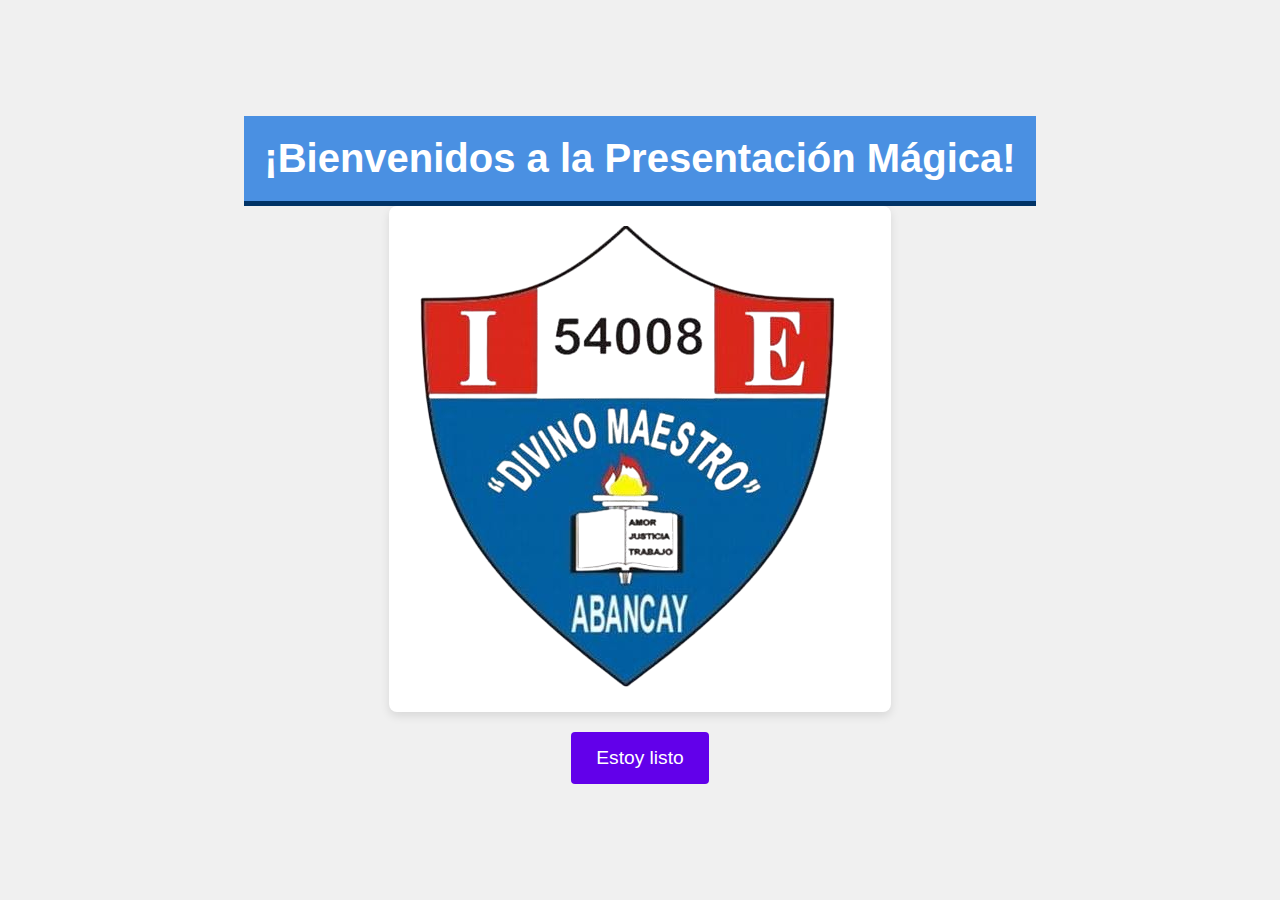
<file: index.html>
<!DOCTYPE html>
<html lang="es">
<head>
    <meta charset="UTF-8">
    <meta name="viewport" content="width=device-width, initial-scale=1.0">
    <title>El Título de tu Documento</title>
    <link rel="stylesheet" href="estilo.css">
</head>
<body>
    <audio id="musicaFondo" autoplay loop>
        <source src="corret.mp3" type="audio/mpeg">
    </audio>

    <!-- Encabezado con un título llamativo -->
    <header>
        <h1 class="titulo">¡Bienvenidos a la Presentación Mágica!</h1>
    </header>

    <!-- Contenedor principal -->
    <section id="presentacion">
        <div class="personaje">
            <img src="Inicio/images/logo.divino.png" alt="Guía animado" id="guia">
        </div>
    </section>
    <div class="booton">
        <button onclick="window.location.href='Inicio/cursos.html';">Estoy listo</button>
    </div>

    <script src="script.js"></script>
</body>
</html>
</file>
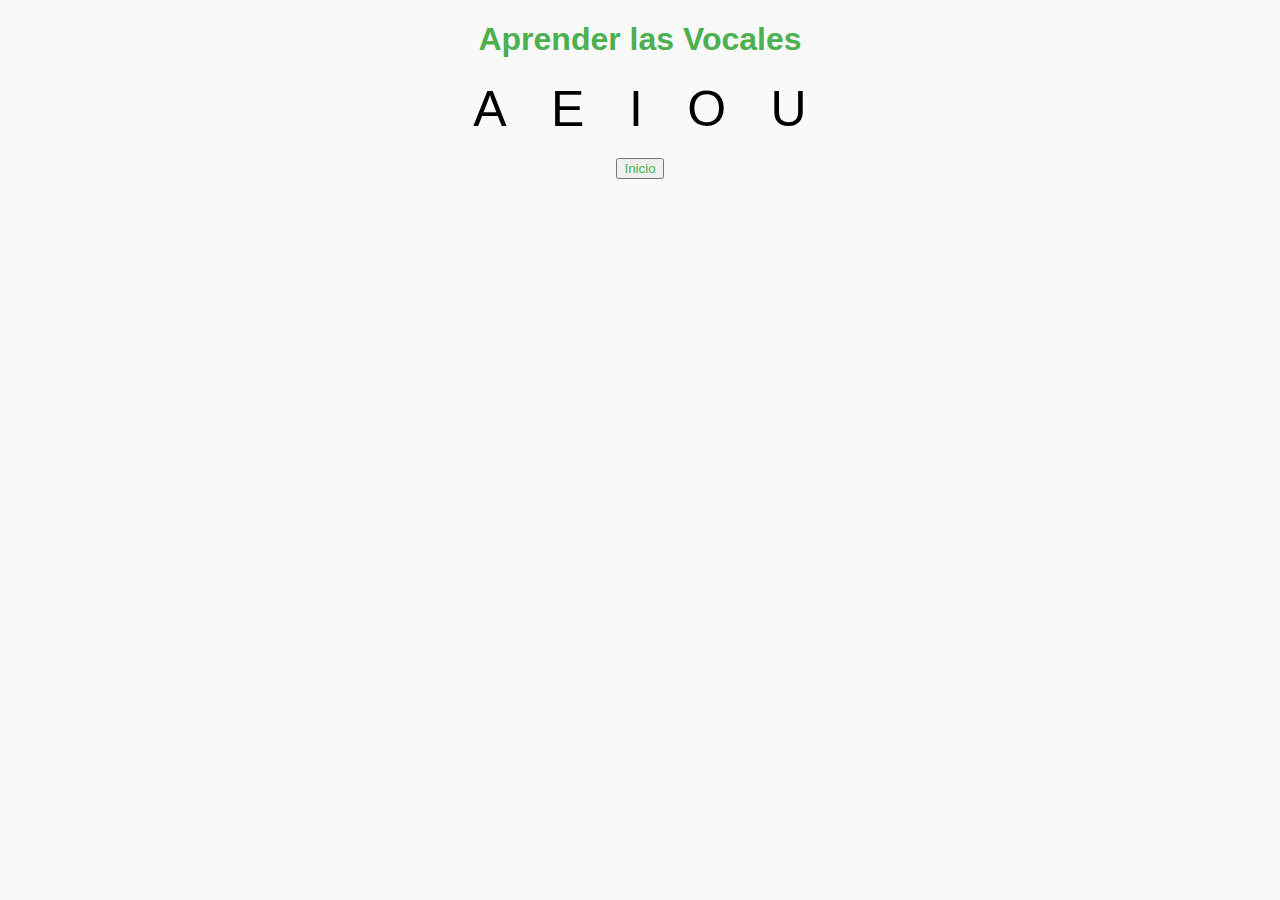
<file: Comunicacion/aprender.html>
<!DOCTYPE html>
<html lang="es">
<head>
    <meta charset="UTF-8">
    <meta name="viewport" content="width=device-width, initial-scale=1.0">
    <title>Aprender las Vocales</title>
    <link rel="stylesheet" href="CSS/aprender.css"> <!-- Enlazando CSS externo -->
</head>
<body>

    <h1>Aprender las Vocales</h1>
    <div>
        <span class="vocal" onclick="reproducirAudio('a')">A</span>
        <span class="vocal" onclick="reproducirAudio('e')">E</span>
        <span class="vocal" onclick="reproducirAudio('i')">I</span>
        <span class="vocal" onclick="reproducirAudio('o')">O</span>
        <span class="vocal" onclick="reproducirAudio('u')">U</span>
    </div>

    <div id="mensaje"></div>

    <audio id="audio-a" src="SONIDO/A.mp3"></audio>
    <audio id="audio-e" src="SONIDO/E.mp3"></audio>
    <audio id="audio-i" src="SONIDO/I.mp3"></audio>
    <audio id="audio-o" src="SONIDO/O.mp3"></audio>
    <audio id="audio-u" src="SONIDO/U.mp3"></audio>

    <script src="JS/aprender.js"></script> <!-- Enlazando JavaScript externo -->
    <button class="button" onclick="window.location.href='../Inicio/cursos.html'">Inicio</button>
</body>
</html>
</file>
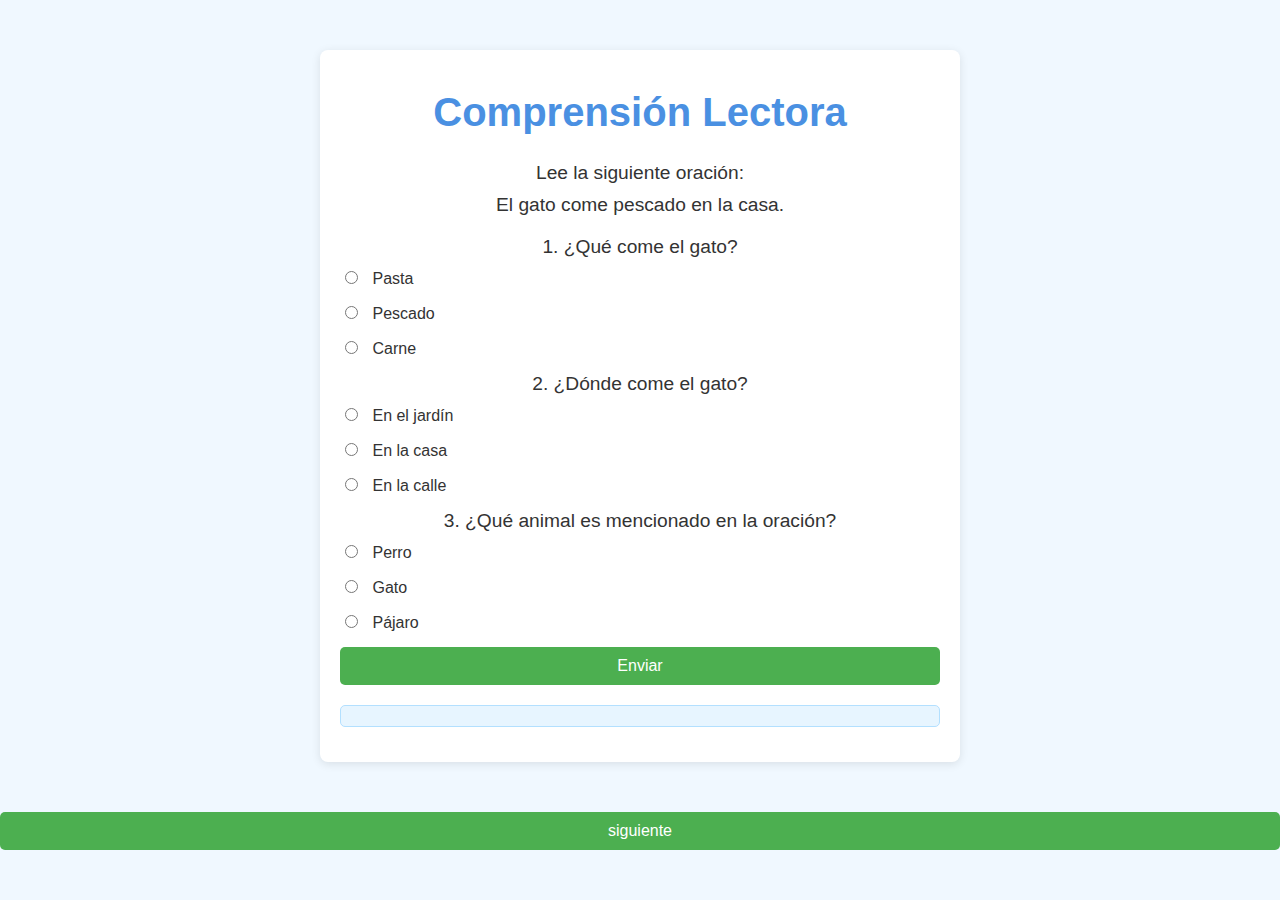
<file: Comunicacion/lectora.html>
<!DOCTYPE html>
<html lang="es">
<head>
    <meta charset="UTF-8">
    <meta name="viewport" content="width=device-width, initial-scale=1.0">
    <title>Examen de Comprensión Lectora</title>
    <link rel="stylesheet" href="CSS/lectora.css">
    <link rel="stylesheet" href="CSS/vocales1.css">
</head>
<body>
    <div class="container">
        <h1>Comprensión Lectora</h1>
        <p>Lee la siguiente oración:</p>
        <p id="oracion">El gato come pescado en la casa.</p>

        <form id="quiz">
            <div class="pregunta">
                <p>1. ¿Qué come el gato?</p>
                <div>
                    <input type="radio" name="respuesta1" value="Pasta">
                    <label>Pasta</label>
                </div>
                <div>
                    <input type="radio" name="respuesta1" value="Pescado">
                    <label>Pescado</label>
                </div>
                <div>
                    <input type="radio" name="respuesta1" value="Carne">
                    <label>Carne</label>
                </div>
            </div>

            <div class="pregunta">
                <p>2. ¿Dónde come el gato?</p>
                <div>
                    <input type="radio" name="respuesta2" value="En el jardín">
                    <label>En el jardín</label>
                </div>
                <div>
                    <input type="radio" name="respuesta2" value="En la casa">
                    <label>En la casa</label>
                </div>
                <div>
                    <input type="radio" name="respuesta2" value="En la calle">
                    <label>En la calle</label>
                </div>
            </div>

            <div class="pregunta">
                <p>3. ¿Qué animal es mencionado en la oración?</p>
                <div>
                    <input type="radio" name="respuesta3" value="Perro">
                    <label>Perro</label>
                </div>
                <div>
                    <input type="radio" name="respuesta3" value="Gato">
                    <label>Gato</label>
                </div>
                <div>
                    <input type="radio" name="respuesta3" value="Pájaro">
                    <label>Pájaro</label>
                </div>
            </div>

            <button type="button" id="submit">Enviar</button>
        </form>

        <audio id="correcto" src="corret.mp3"></audio>
        <audio id="incorrecto" src="incorret.mp3"></audio>

        <div id="resultado" class="resultado"></div>
    </div>

    <script src="JS/lectora.js"></script>
    <button class="button" onclick="window.location.href='lectora1.html'">siguiente</button>
</body>
</html>
</file>
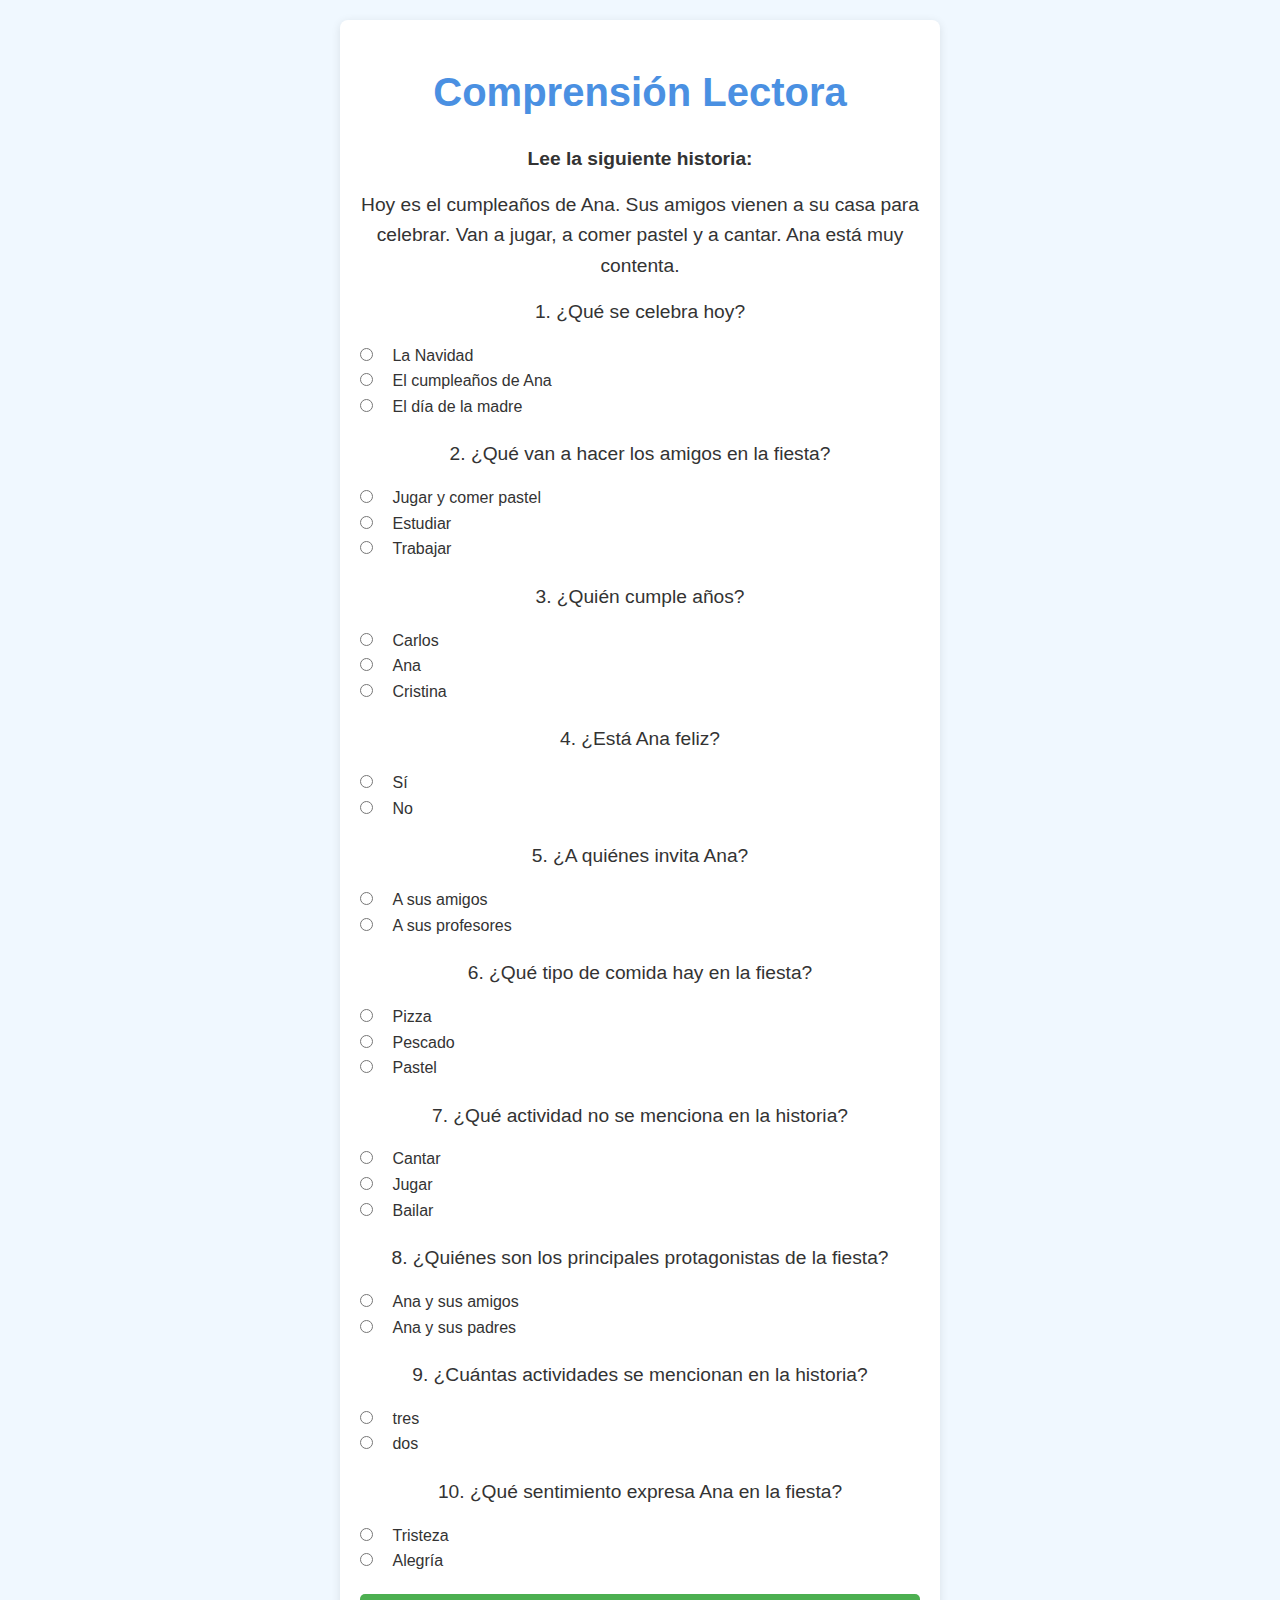
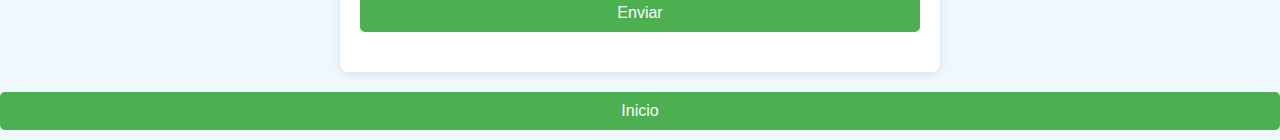
<file: Comunicacion/lectora1.html>
<!DOCTYPE html>
<html lang="es">
<head>
    <meta charset="UTF-8">
    <meta name="viewport" content="width=device-width, initial-scale=1.0">
    <title>Comprensión Lectora: El Día de la Fiesta</title>
    <link rel="stylesheet" href="CSS/lectora1.css">
    <link rel="stylesheet" href="CSS/vocales1.css">
</head>
<body>
    <div class="container">
        <h1>Comprensión Lectora</h1>
        <p><strong>Lee la siguiente historia:</strong></p>
        <p id="historia">Hoy es el cumpleaños de Ana. Sus amigos vienen a su casa para celebrar. Van a jugar, a comer pastel y a cantar. Ana está muy contenta.</p>

        <form id="quiz">
            <div class="pregunta">
                <p>1. ¿Qué se celebra hoy?</p>
                <div>
                    <input type="radio" name="respuesta1" value="La Navidad">
                    <label>La Navidad</label>
                </div>
                <div>
                    <input type="radio" name="respuesta1" value="El cumpleaños de Ana">
                    <label>El cumpleaños de Ana</label>
                </div>
                <div>
                    <input type="radio" name="respuesta1" value="El día de la madre">
                    <label>El día de la madre</label>
                </div>
            </div>

            <div class="pregunta">
                <p>2. ¿Qué van a hacer los amigos en la fiesta?</p>
                <div>
                    <input type="radio" name="respuesta2" value="Jugar y comer pastel">
                    <label>Jugar y comer pastel</label>
                </div>
                <div>
                    <input type="radio" name="respuesta2" value="Estudiar">
                    <label>Estudiar</label>
                </div>
                <div>
                    <input type="radio" name="respuesta2" value="Trabajar">
                    <label>Trabajar</label>
                </div>
            </div>

            <div class="pregunta">
                <p>3. ¿Quién cumple años?</p>
                <div>
                    <input type="radio" name="respuesta3" value="Carlos">
                    <label>Carlos</label>
                </div>
                <div>
                    <input type="radio" name="respuesta3" value="Ana">
                    <label>Ana</label>
                </div>
                <div>
                    <input type="radio" name="respuesta3" value="Cristina">
                    <label>Cristina</label>
                </div>
            </div>

            <!-- A continuación, se agregan más preguntas -->
            <div class="pregunta">
                <p>4. ¿Está Ana feliz?</p>
                <div>
                    <input type="radio" name="respuesta4" value="Sí">
                    <label>Sí</label>
                </div>
                <div>
                    <input type="radio" name="respuesta4" value="No">
                    <label>No</label>
                </div>
            </div>

            <div class="pregunta">
                <p>5. ¿A quiénes invita Ana?</p>
                <div>
                    <input type="radio" name="respuesta5" value="A sus amigos">
                    <label>A sus amigos</label>
                </div>
                <div>
                    <input type="radio" name="respuesta5" value="A sus profesores">
                    <label>A sus profesores</label>
                </div>
            </div>

            <div class="pregunta">
                <p>6. ¿Qué tipo de comida hay en la fiesta?</p>
                <div>
                    <input type="radio" name="respuesta6" value="Pizza">
                    <label>Pizza</label>
                </div>
                <div>
                    <input type="radio" name="respuesta6" value="Pescado">
                    <label>Pescado</label>
                </div>
                <div>
                    <input type="radio" name="respuesta6" value="Pastel">
                    <label>Pastel</label>
                </div>
            </div>

            <div class="pregunta">
                <p>7. ¿Qué actividad no se menciona en la historia?</p>
                <div>
                    <input type="radio" name="respuesta7" value="Cantar">
                    <label>Cantar</label>
                </div>
                <div>
                    <input type="radio" name="respuesta7" value="Jugar">
                    <label>Jugar</label>
                </div>
                <div>
                    <input type="radio" name="respuesta7" value="Bailar">
                    <label>Bailar</label>
                </div>
            </div>

            <div class="pregunta">
                <p>8. ¿Quiénes son los principales protagonistas de la fiesta?</p>
                <div>
                    <input type="radio" name="respuesta8" value="Ana y sus amigos">
                    <label>Ana y sus amigos</label>
                </div>
                <div>
                    <input type="radio" name="respuesta8" value="Ana y sus padres">
                    <label>Ana y sus padres</label>
                </div>
            </div>

            <div class="pregunta">
                <p>9. ¿Cuántas actividades se mencionan en la historia?</p>
                <div>
                    <input type="radio" name="respuesta9" value="Tres">
                    <label> tres</label>
                </div>
                <div>
                    <input type="radio" name="respuesta9" value="Dos">
                    <label> dos</label>
                </div>
            </div>

            <div class="pregunta">
                <p>10. ¿Qué sentimiento expresa Ana en la fiesta?</p>
                <div>
                    <input type="radio" name="respuesta10" value="Tristeza">
                    <label>Tristeza</label>
                </div>
                <div>
                    <input type="radio" name="respuesta10" value="Alegría">
                    <label>Alegría</label>
                </div>
            </div>

            <button type="button" id="submit">Enviar</button>
        </form>

        <audio id="correcto" src="corret.mp3"></audio>
        <audio id="incorrecto" src="incorret.mp3"></audio>

        <div id="resultado" class="resultado"></div>
    </div>
    <button class="button" onclick="window.location.href='../Inicio/cursos.html'">Inicio</button>

    <script src="JS/lectora1.js"></script>
    
</body>
</html>
</file>
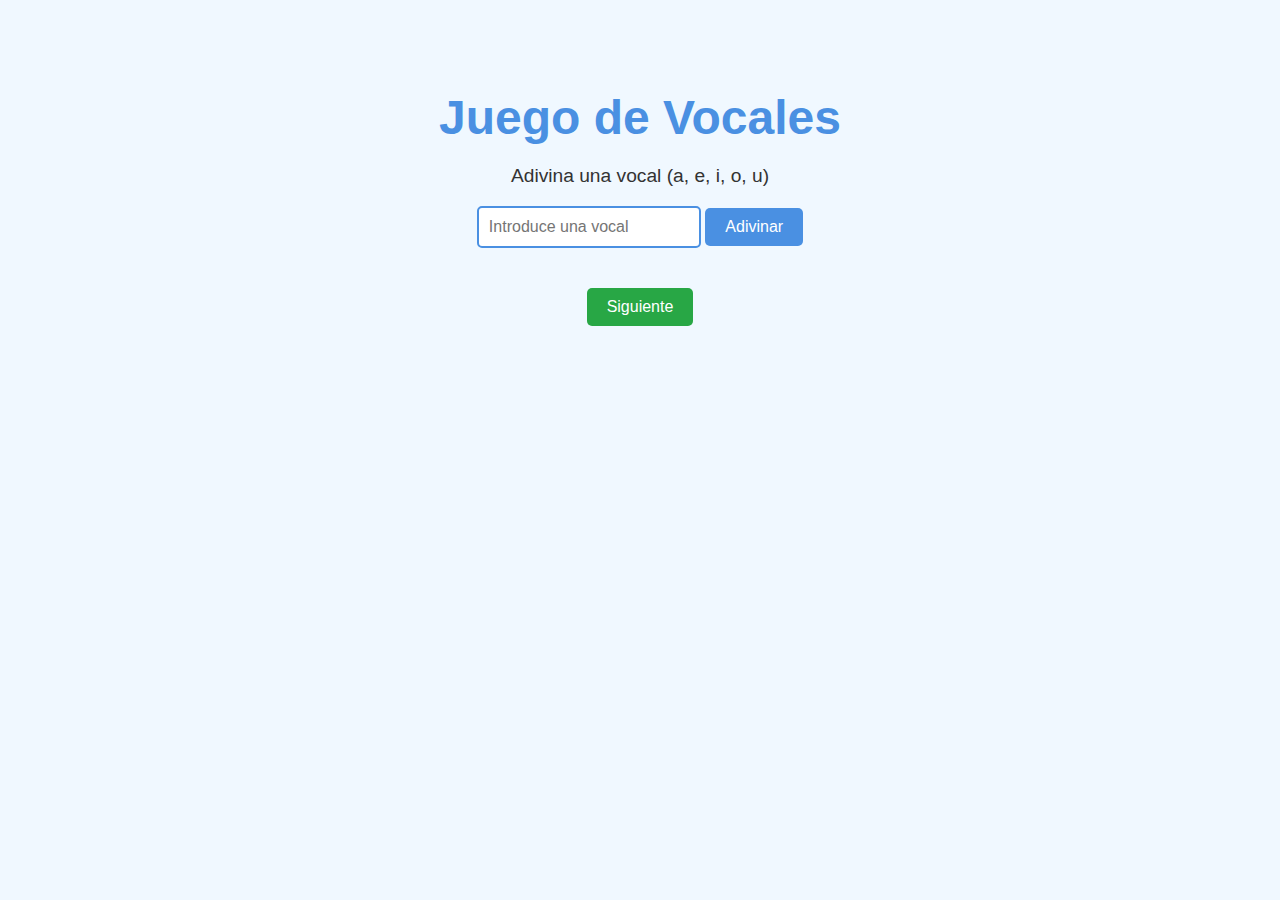
<file: Comunicacion/vocales.html>
<!DOCTYPE html>
<html lang="es">
<head>
    <meta charset="UTF-8">
    <meta name="viewport" content="width=device-width, initial-scale=1.0">
    <link rel="stylesheet" href="CSS/vocales.css"> <!-- Enlace al archivo CSS -->
    <title>Juego de Vocales</title>
</head>
<body>
    <h1>Juego de Vocales</h1>
    <p>Adivina una vocal (a, e, i, o, u)</p>
    <input type="text" id="inputVocal" maxlength="1" placeholder="Introduce una vocal" />
    <button onclick="adivinarVocal()">Adivinar</button>
    <p id="resultado"></p>
    <button class="button_aprender" onclick="window.location.href='vocales1.html'">Siguiente</button>

    <script src="JS/comu.js"></script> <!-- Enlace al archivo JavaScript -->
</body>
</html>
</file>
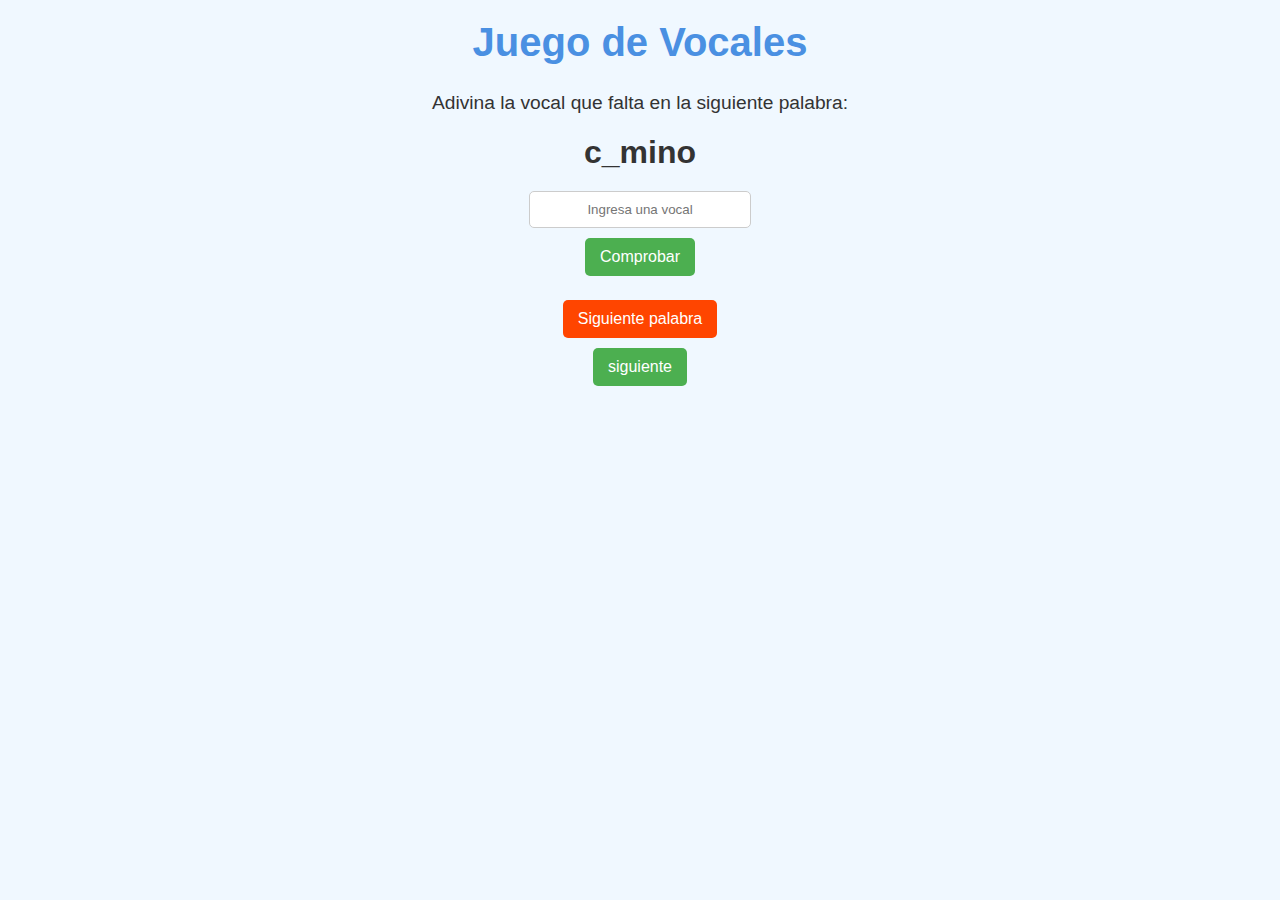
<file: Comunicacion/vocales1.html>
<!DOCTYPE html>
<html lang="es">
<head>
    <meta charset="UTF-8">
    <meta name="viewport" content="width=device-width, initial-scale=1.0">
    <title>Juego de Vocales</title>
</head>
<link rel="stylesheet" href="CSS/vocales1.css">
<body>

    <h1>Juego de Vocales</h1>
    <p>Adivina la vocal que falta en la siguiente palabra:</p>
    <h2 id="wordDisplay"></h2>
    
    <input type="text" id="vowelInput" placeholder="Ingresa una vocal">
    <button onclick="checkVowel()">Comprobar</button>
    
    <p id="result"></p>
    <button class="orange" onclick="nextWord()">Siguiente palabra</button>

    <script src="JS/vocales1.js"></script>
    <button onclick="window.location.href='aprender.html'">siguiente</button>
</body>
</html>
</file>
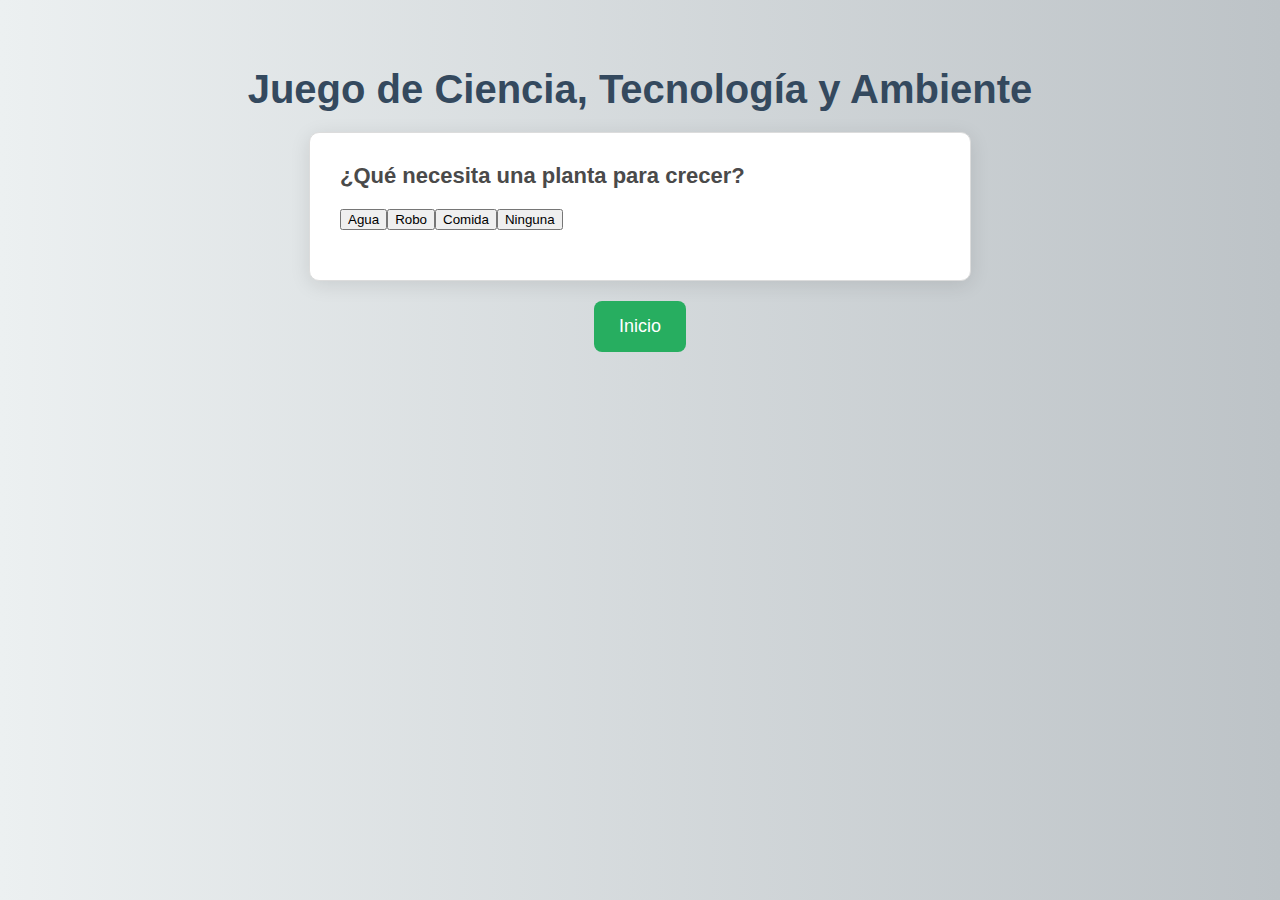
<file: CTA/cta.html>
<!DOCTYPE html>
<html lang="es">
<head>
    <meta charset="UTF-8">
    <meta name="viewport" content="width=device-width, initial-scale=1.0">
    <link rel="stylesheet" href="CSS/cta.css">
    <title>Juego de Ciencia, Tecnología y Ambiente</title>
    <style>
       
    </style>
</head>
<body>

<h1>Juego de Ciencia, Tecnología y Ambiente</h1>

<div id="quizContainer">
    <div class="question" id="question"></div>
    <div class="options" id="options"></div>
    
</div>

<div id="result"></div>
<button id="nextButton" onclick="window.location.href='../Inicio/cursos.html'">Inicio</button>
<SCript src="JS/cta.js"></SCript>

</body>
</html>
</file>
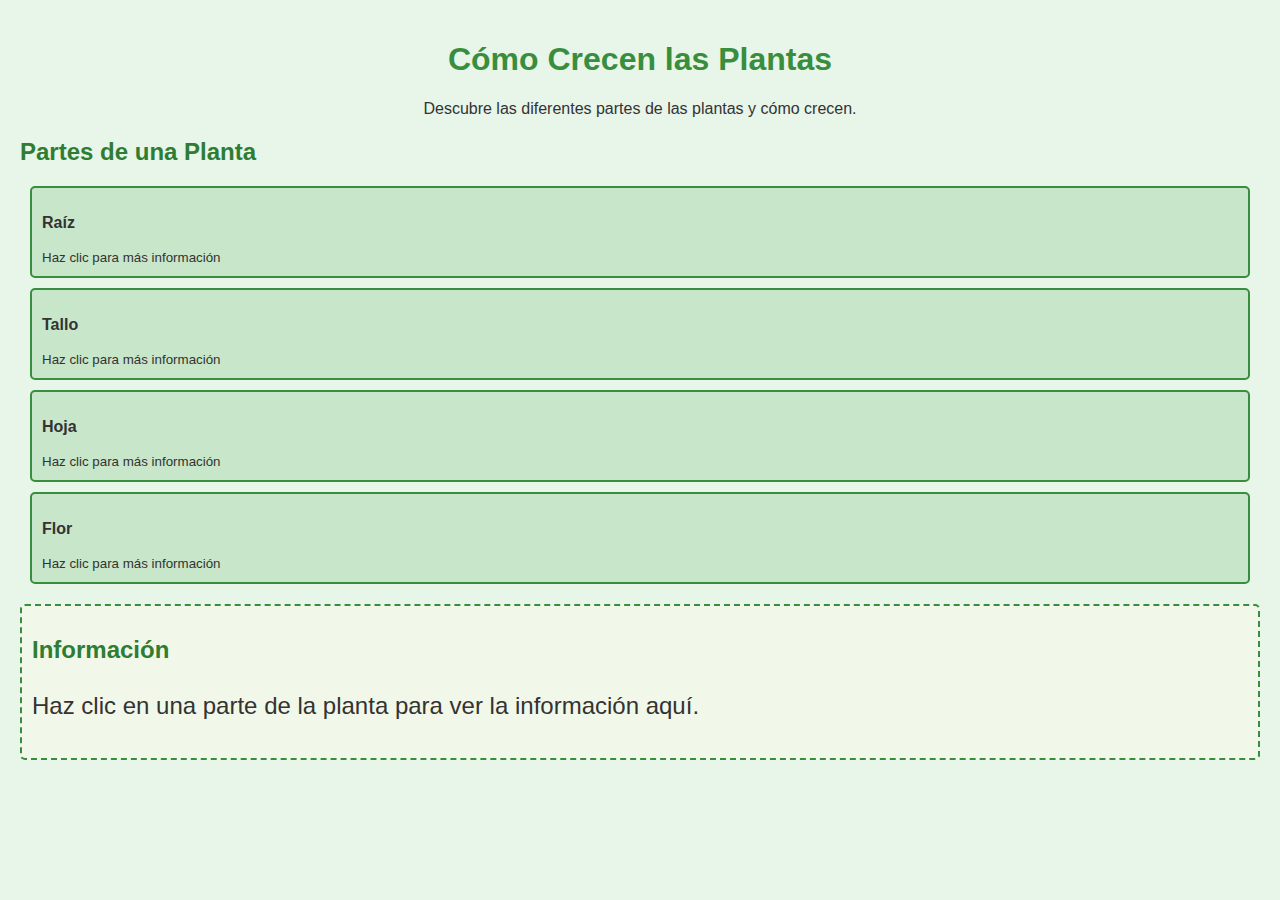
<file: CTA/plantas.html>
<!DOCTYPE html>
<html lang="es">
<head>
    <meta charset="UTF-8">
    <meta name="viewport" content="width=device-width, initial-scale=1.0">
    <link rel="stylesheet" href="CSS/plantas.css">
    <title>Cómo Crecen las Plantas</title>
</head>
<body>
    <header>
        <h1>Cómo Crecen las Plantas</h1>
        <p>Descubre las diferentes partes de las plantas y cómo crecen.</p>
    </header>
    <main>
        <section>
            <h2>Partes de una Planta</h2>
            <div class="plant-part" id="root" onclick="mostrarInfo('root')">
                <p><strong>Raíz</strong></p>
                <small>Haz clic para más información</small>
            </div>
            <div class="plant-part" id="stem" onclick="mostrarInfo('stem')">
                <p><strong>Tallo</strong></p>
                <small>Haz clic para más información</small>
            </div>
            <div class="plant-part" id="leaf" onclick="mostrarInfo('leaf')">
                <p><strong>Hoja</strong></p>
                <small>Haz clic para más información</small>
            </div>
            <div class="plant-part" id="flower" onclick="mostrarInfo('flower')">
                <p><strong>Flor</strong></p>
                <small>Haz clic para más información</small>
            </div>
        </section>
        <section id="info">
            <h2>Información</h2>
            <p id="info-text">Haz clic en una parte de la planta para ver la información aquí.</p>
        </section>
    </main>
    <script src="JS/plantas.js"></script>
</body>
</html>
</file>
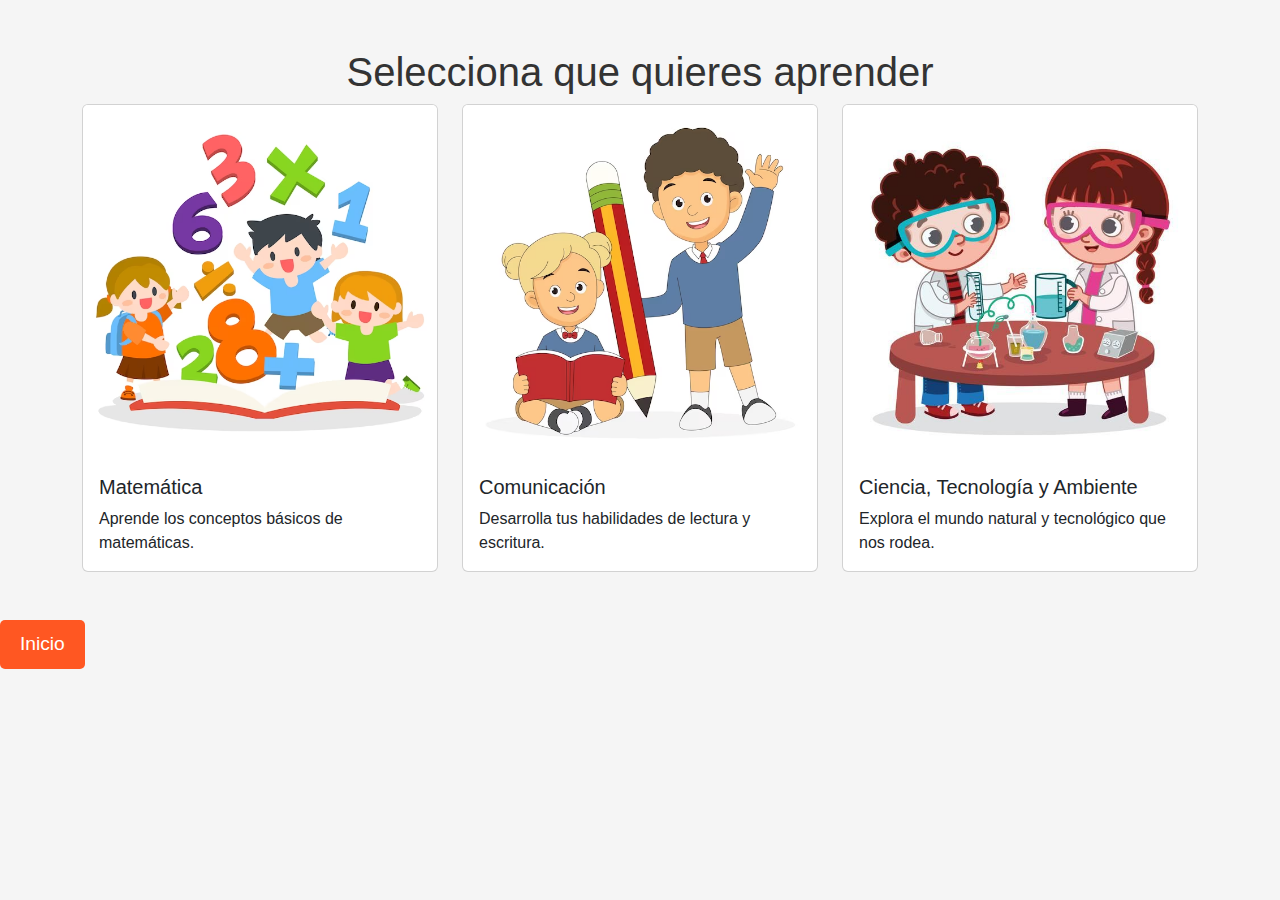
<file: Inicio/cursos.html>
<!DOCTYPE html>
<html lang="es">
<head>
    <meta charset="UTF-8">
    <meta name="viewport" content="width=device-width, initial-scale=1.0">
    <title>Cursos Educativos</title>
    <link href="https://cdn.jsdelivr.net/npm/bootstrap@5.3.0-alpha1/dist/css/bootstrap.min.css" rel="stylesheet">
    <link rel="stylesheet" href="estilo.css">
    
    
    <style>
        
        .card {
            cursor: pointer;
            transition: transform 0.3s ease;
        }
        .card:hover {
            transform: scale(1.05);
        }
        .contenedor-lecciones {
            margin-top: 30px;
            display: none; /* Oculto por defecto */
        }
    </style>
</head>
<body>

<div class="container my-5">
    <h1 class="text-center">Selecciona que quieres aprender</h1>
    
    <!-- Cursos -->
    <div class="row">
        <!-- Tarjeta 1: Curso de Matemática -->
        <div class="col-md-4">
            <div class="card" onclick="mostrarLecciones('matematica')">
                <img src="images/mate1.png" class="card-img-top" alt="Matemática">
                <div class="card-body">
                    <h5 class="card-title">Matemática</h5>
                    <p class="card-text">Aprende los conceptos básicos de matemáticas.</p>
                </div>
            </div>
        </div>

        <!-- Tarjeta 2: Curso de Comunicación -->
        <div class="col-md-4">
            <div class="card" onclick="mostrarLecciones('comunicacion')">
                <img src="images/comu.png" class="card-img-top" alt="Comunicación">
                <div class="card-body">
                    <h5 class="card-title">Comunicación</h5>
                    <p class="card-text">Desarrolla tus habilidades de lectura y escritura.</p>
                </div>
            </div>
        </div>

        <!-- Tarjeta 3: Curso de Ciencia, Tecnología y Ambiente -->
        <div class="col-md-4">
            <div class="card" onclick="mostrarLecciones('ciencia')">
                <img src="images/cta.png" class="card-img-top" alt="Ciencia, Tecnología y Ambiente">
                <div class="card-body">
                    <h5 class="card-title">Ciencia, Tecnología y Ambiente</h5>
                    <p class="card-text">Explora el mundo natural y tecnológico que nos rodea.</p>
                </div>
            </div>
        </div>
    </div>

    <!-- Sección de Lecciones -->
     
        <div id="matematica" class="contenedor-lecciones">
            <h2>Lecciones de Matemática</h2>
            <div class="row">
                <div class="col-md-4">
                    <div class="card">
                        <div class="card-body">
                            <h5 class="card-title">Lección 1: Números del 1 al 10</h5>
                            <button onclick="window.location.href='../Mate/aprender.html'">
                            <p class="card-text">Aprende a contar del 1 al 10.</p>
                        </button>
                        </div>
                    </div>
                </div>
                <div class="col-md-4">
                    <div class="card">
                        <div class="card-body">
                            <h5 class="card-title">Lección 2: Sumas Básicas</h5>
                            <body class="body_aprender">
                                <button class="button_aprender" onclick="window.location.href='../Mate/mate.html';">
                                    <p class="card-text">Introducción a la suma con ejemplos sencillos.</p>
                                </button>
        
                            </body>
                           
                        </div>
                    </div>
                </div>
            </div>
        </div>
</button>
    
    <div id="comunicacion" class="contenedor-lecciones">
        <h2>Lecciones de Comunicación</h2>
        <div class="row">
            <div class="col-md-4">
                <div class="card">
                    <div class="card-body">
                        <h5 class="card-title">Lección 1: Vocales</h5>  
                        <button class="button_aprender" onclick="window.location.href='../Comunicacion/vocales.html';">
                        <p class="card-text">Conoce las vocales y cómo se pronuncian.</p>
                    </button>
                    </div>
                </div>
            </div>
            <div class="col-md-4">
                <div class="card">
                    <div class="card-body">
                        <h5 class="card-title">Lección 2: Formando Palabras</h5>
                        <p class="card-text">Aprende a formar palabras con las letras.</p>
                    </div>
                </div>
            </div>
        </div>
        <div class="col-md-4">
            <div class="card">
                <div class="card-body">
                    <button class="button" onclick="window.location.href='../Comunicacion/lectora.html'">
                    <p class="card-text">Examen Comprensión lectora.</p>
                </button>
                </div>
            </div>
        </div>
    </div>
  

    <div id="ciencia" class="contenedor-lecciones">
        <h2>Lecciones de Ciencia, Tecnología y Ambiente</h2>
        <div class="row">
            <div class="col-md-4">
                <div class="card">
                    <div class="card-body">
                        <h5 class="card-title">Lección 1: Las Plantas</h5>
                        <p class="card-text">Descubre cómo crecen las plantas y sus partes.</p>
                    </div>
                </div>
            </div>
            <div class="col-md-4">
                <div class="card">
                    <div class="card-body">
                        <h5 class="card-title">Lección 2: Los Animales</h5>
                        <button class="button_aprender" onclick="window.location.href='../CTA/cta.html';">
                        <p class="card-text">Conoce diferentes tipos de animales y sus hábitats.</p>
                    </button>
                    </div>
                </div>
            </div>
        </div>
    </div>

</div>
<button class="button_Inicio" onclick="window.location.href='../index.html';">Inicio</button>

<script src="mov.js"></script>
</body>
</html>
</file>
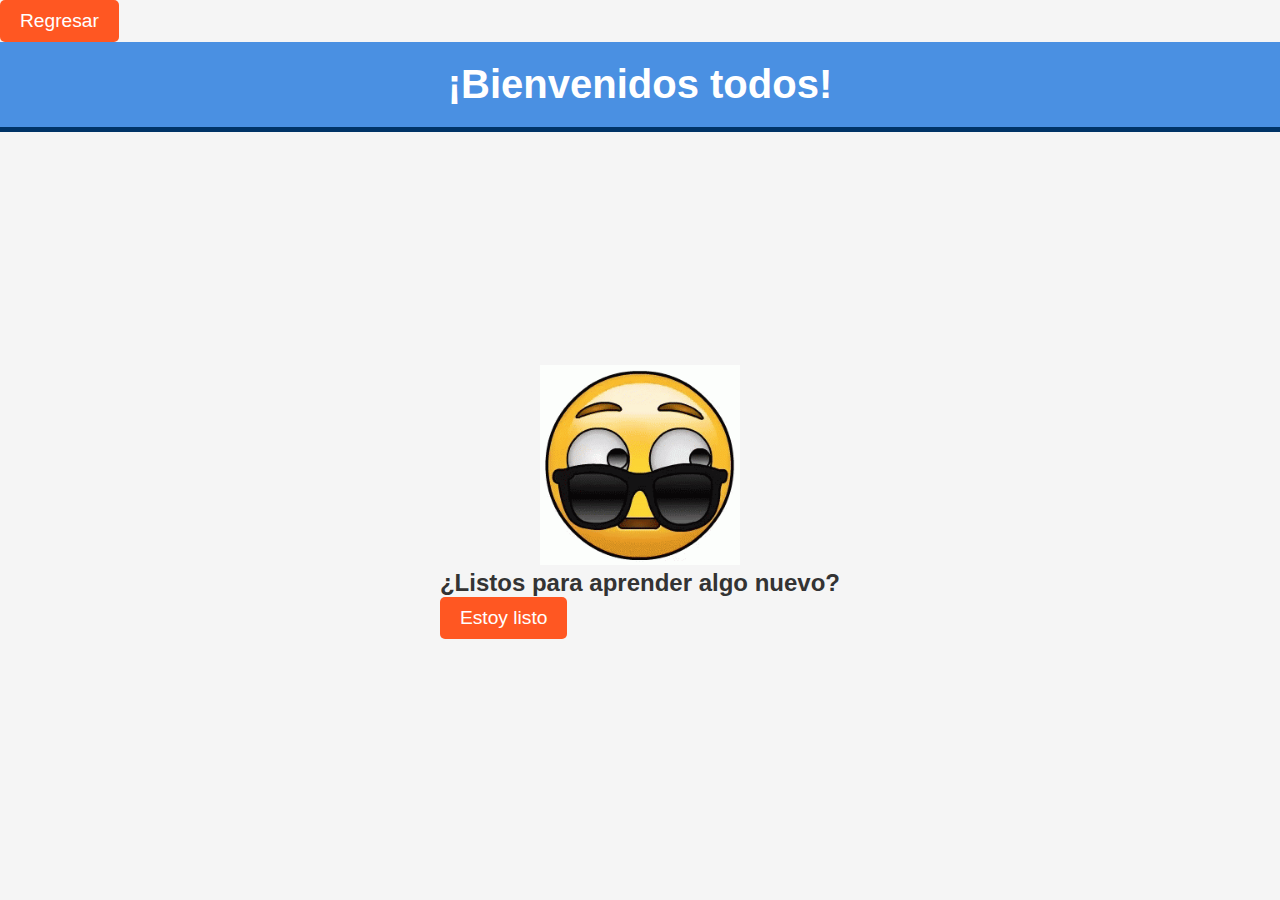
<file: Inicio/index2.html>
<!DOCTYPE html>
<html lang="es">
<head>
    <meta charset="UTF-8">
    <meta name="viewport" content="width=device-width, initial-scale=1.0">
    <title>Presentación Interactiva</title>
    <link rel="stylesheet" href="estilo.css">
</head>
<body>
    <div class="regresar">
        <button  onclick="window.location.href='../index.html';">Regresar</button>
    </div>

    <!-- Encabezado con un título llamativo -->
    <header>
        <h1 class="titulo">¡Bienvenidos todos!</h1>
    </header>

    <!-- Contenedor principal -->
    <section id="presentacion">
        <!-- Personaje principal -->
        <div class="personaje">
            <img src="images/emoji de observando.gif" alt="Guía animado" id="guia">
        </div>

        <!-- Primera sección de contenido -->
        <div class="contenido1">
            <h2>¿Listos para aprender algo nuevo?</h2>
            <button class="button_index2"  onclick="window.location.href='cursos.html';">Estoy listo</button>
        </div>
    <script src="mov.js"></script>
</body>
</html>
</file>
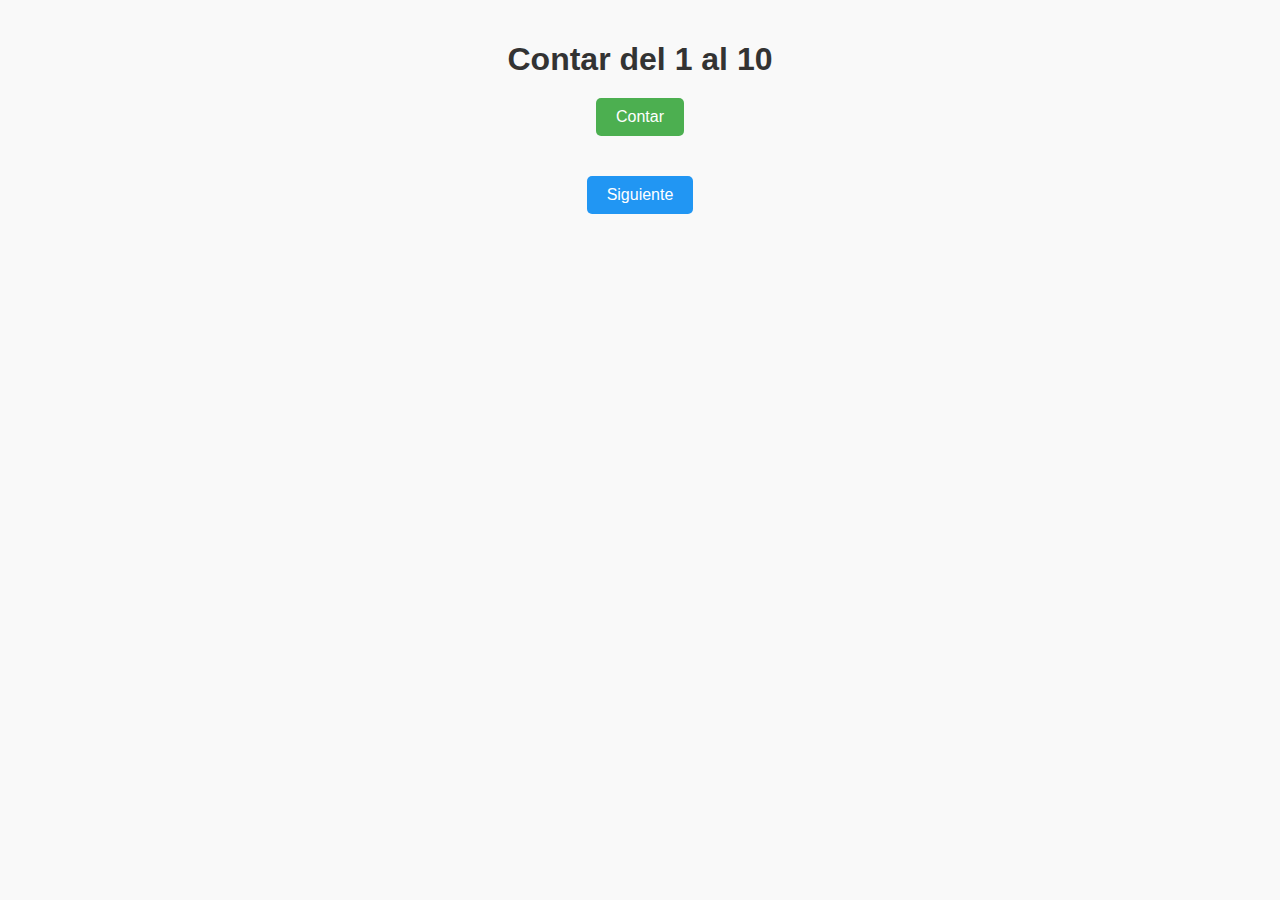
<file: Mate/aprender.html>
<!DOCTYPE html>
<html lang="es">
<head>
    <meta charset="UTF-8">
    <meta name="viewport" content="width=device-width, initial-scale=1.0">
    <link rel="stylesheet" href="CSS/aprender.css">
    <title>Contar del 1 al 10</title>
</head>
<body>
    <h1>Contar del 1 al 10</h1>
    <button class="button_contar" onclick="contar()">Contar</button>
    <ul id="numeros"></ul>

    <script src="JS/aprender.js"></script>
    
</body>
<body class="body_aprender">
    <button class="button_aprender" onclick="window.location.href='contar_atras.html';">Siguiente</button>
</body>
</html>
</file>
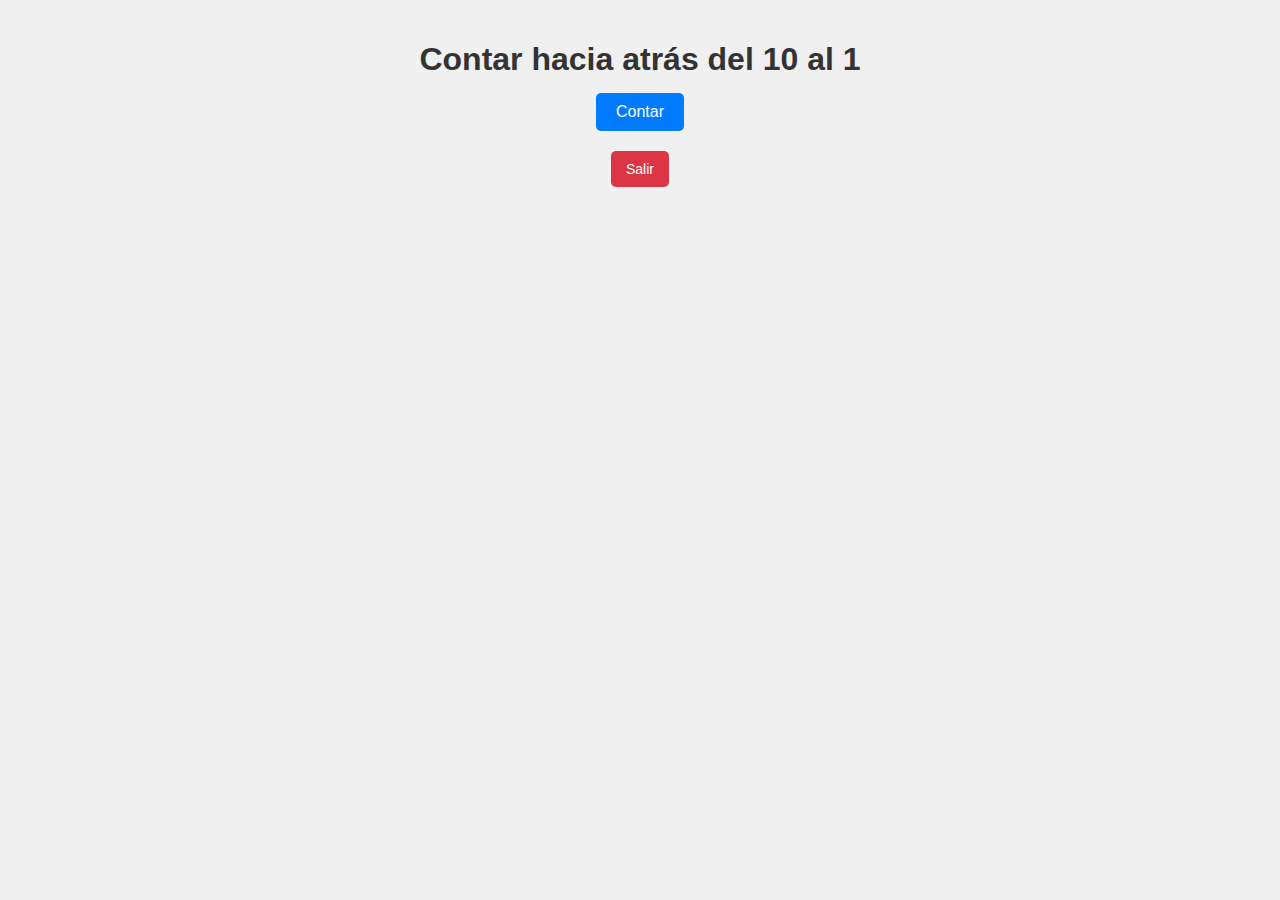
<file: Mate/contar_atras.html>
<!DOCTYPE html>
<html lang="es">
<head>
    <meta charset="UTF-8">
    <meta name="viewport" content="width=device-width, initial-scale=1.0">
    <link rel="stylesheet" href="CSS/contar_atras.css">
    <title>Contar hacia atrás</title>

</head>
<body>
    <h1>Contar hacia atrás del 10 al 1</h1>
    <button onclick="contarHaciaAtras()">Contar</button>
    <ul id="numeros"></ul>

    <body class="body_aprender">
        <button class="button_aprender" onclick="window.location.href='../Inicio/cursos.html';">Salir</button>
    </body>

    <script src="JS/contar_atras.js"></script>


    
    
</body>
</html>
</file>
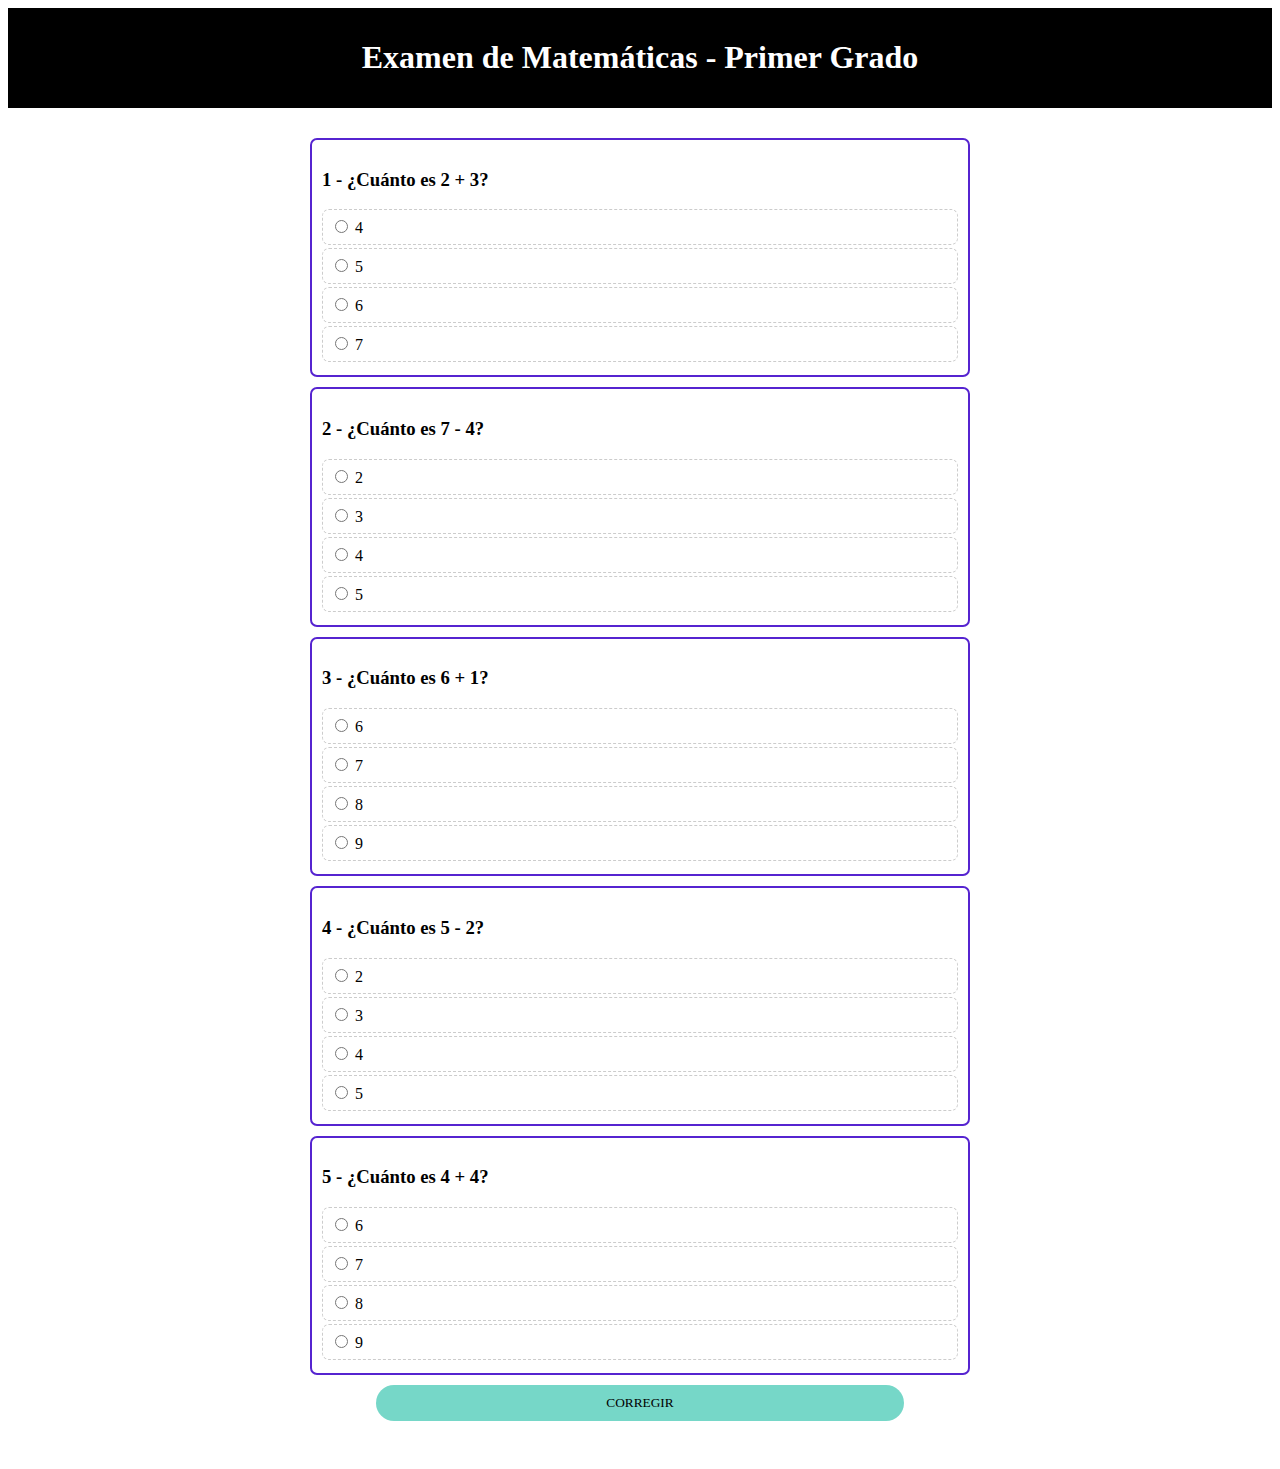
<file: Mate/examen.html>
<!DOCTYPE html>
<html lang="es">
<head>
    <meta charset="UTF-8">
    <meta name="viewport" content="width=device-width, initial-scale=1.0">
    <link rel="stylesheet" href="CSS/examen.css">
    <title>Examen de Matemáticas - Primer Grado</title>
</head>
<body>
    <header>
        <h1>Examen de Matemáticas - Primer Grado</h1>
    </header>
    <div class="container">
        <!-- Pregunta 1 -->
        <section id="p1">
            <h3>1 - ¿Cuánto es 2 + 3?</h3>
            <label>
                <input type="radio" value="1" name="p1" onclick="respuesta(1, this)"> 4
            </label>
            <label>
                <input type="radio" value="2" name="p1" onclick="respuesta(1, this)"> 5
            </label>
            <label>
                <input type="radio" value="3" name="p1" onclick="respuesta(1, this)"> 6
            </label>
            <label>
                <input type="radio" value="4" name="p1" onclick="respuesta(1, this)"> 7
            </label>
        </section>
        
        <!-- Pregunta 2 -->
        <section id="p2">
            <h3>2 - ¿Cuánto es 7 - 4?</h3>
            <label>
                <input type="radio" value="1" name="p2" onclick="respuesta(2, this)"> 2
            </label>
            <label>
                <input type="radio" value="2" name="p2" onclick="respuesta(2, this)"> 3
            </label>
            <label>
                <input type="radio" value="3" name="p2" onclick="respuesta(2, this)"> 4
            </label>
            <label>
                <input type="radio" value="4" name="p2" onclick="respuesta(2, this)"> 5
            </label>
        </section>

        <!-- Pregunta 3 -->
        <section id="p3">
            <h3>3 - ¿Cuánto es 6 + 1?</h3>
            <label>
                <input type="radio" value="1" name="p3" onclick="respuesta(3, this)"> 6
            </label>
            <label>
                <input type="radio" value="2" name="p3" onclick="respuesta(3, this)"> 7
            </label>
            <label>
                <input type="radio" value="3" name="p3" onclick="respuesta(3, this)"> 8
            </label>
            <label>
                <input type="radio" value="4" name="p3" onclick="respuesta(3, this)"> 9
            </label>
        </section>

        <!-- Pregunta 4 -->
        <section id="p4">
            <h3>4 - ¿Cuánto es 5 - 2?</h3>
            <label>
                <input type="radio" value="1" name="p4" onclick="respuesta(4, this)"> 2
            </label>
            <label>
                <input type="radio" value="2" name="p4" onclick="respuesta(4, this)"> 3
            </label>
            <label>
                <input type="radio" value="3" name="p4" onclick="respuesta(4, this)"> 4
            </label>
            <label>
                <input type="radio" value="4" name="p4" onclick="respuesta(4, this)"> 5
            </label>
        </section>

        <!-- Pregunta 5 -->
        <section id="p5">
            <h3>5 - ¿Cuánto es 4 + 4?</h3>
            <label>
                <input type="radio" value="1" name="p5" onclick="respuesta(5, this)"> 6
            </label>
            <label>
                <input type="radio" value="2" name="p5" onclick="respuesta(5, this)"> 7
            </label>
            <label>
                <input type="radio" value="3" name="p5" onclick="respuesta(5, this)"> 8
            </label>
            <label>
                <input type="radio" value="4" name="p5" onclick="respuesta(5, this)"> 9
            </label>
        </section>

        <button onclick="corregir()">CORREGIR</button>
        <h2><span id="resultado"></span></h2>
        
    </div>
    <script src="JS/examen.js"></script>
</body>
</html>
</file>
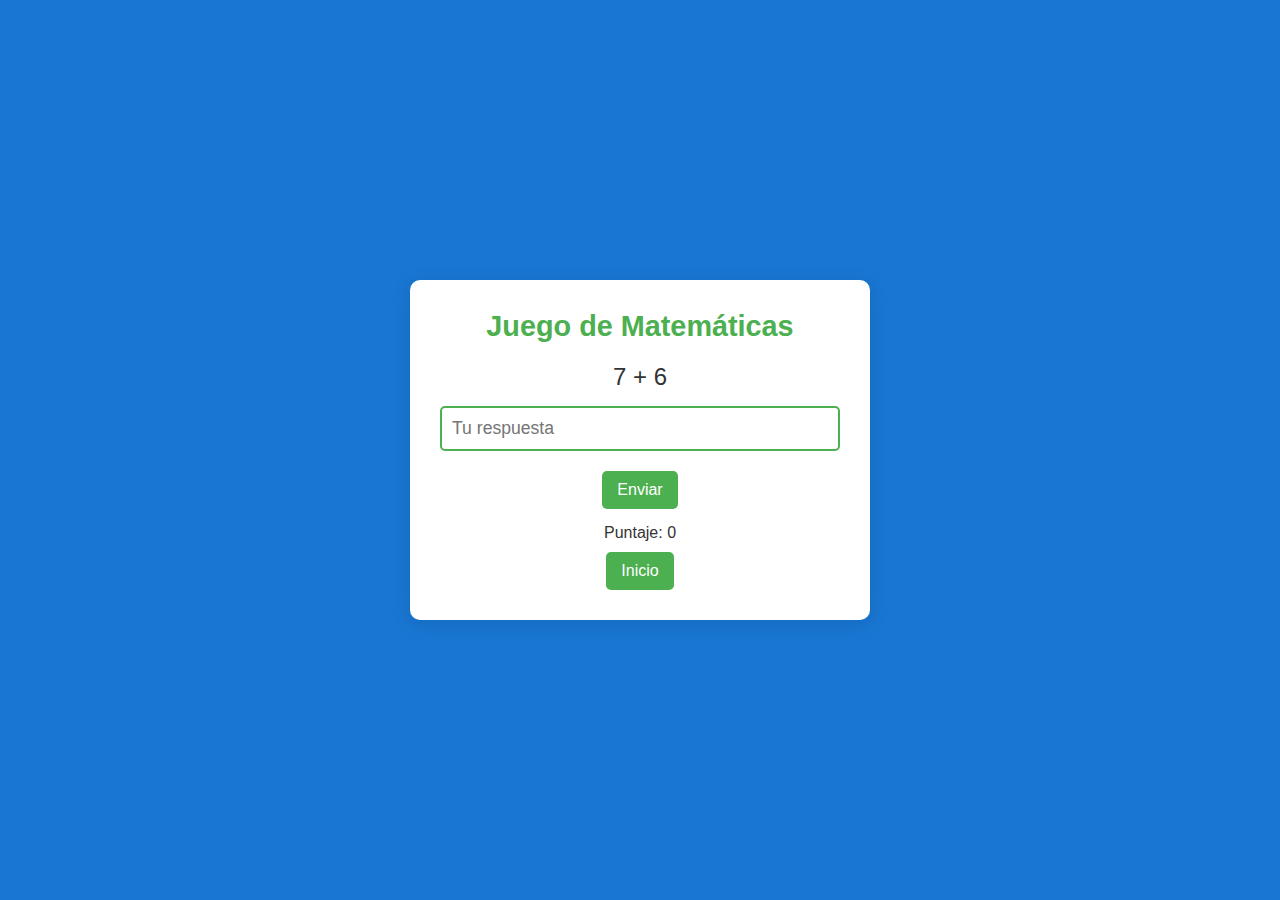
<file: Mate/mate.html>
<!DOCTYPE html>
<html lang="es">
<head>
    <meta charset="UTF-8">
    <meta name="viewport" content="width=device-width, initial-scale=1.0">
    <title>Juego de Matemáticas</title>
    <link rel="stylesheet" href="CSS/mate.css">
</head>

<body>
    <div class="container">
        <h1>Juego de Matemáticas</h1>
        <div class="question" id="question"></div>
        <input type="number" id="answer" placeholder="Tu respuesta" />
        <button onclick="checkAnswer()">Enviar</button>
        <div id="result"></div>
        <div id="score">Puntaje: 0</div>
        <button id="next" onclick="nextQuestion()" style="display:none;">Siguiente</button>
        <button onclick="window.location.href='../Inicio/cursos.html'">Inicio</button>
    </div>
    <script src="JS/mate.js"></script>

    
</body>
</html>
</file>
<file: estilo.css>
/* estilo.css */

/* Reiniciar algunos márgenes y estilos por defecto */
* {
    margin: 0;
    padding: 0;
    box-sizing: border-box;
}

body {
    font-family: 'Arial', sans-serif;
    background-color: #f0f0f0; /* Color de fondo */
    color: #333; /* Color del texto */
    display: flex;
    flex-direction: column;
    align-items: center;
    justify-content: center;
    height: 100vh; /* Ocupa toda la altura de la ventana */
    text-align: center; /* Centrar texto */
}

/* Encabezado */
header {
    background-color: #4A90E2; /* Color de fondo azul */
    color: white; /* Color del texto */
    padding: 20px;
    text-align: center; /* Centrar el texto */
    border-bottom: 5px solid #003366; /* Bordes */
}

/* Título */
.titulo {
    font-size: 2.5em; /* Tamaño del texto */
}

/* Sección de la presentación */
#presentacion {
    background-color: white;
    padding: 20px;
    border-radius: 8px;
    box-shadow: 0 4px 10px rgba(0, 0, 0, 0.1);
}

/* Imágenes del personaje */
.personaje img {
    max-width: 100%; /* Para que la imagen no sobrepase el contenedor */
    height: auto; /* Mantiene la proporción de la imagen */
    border-radius: 10px; /* Bordes redondeados para la imagen */
}

/* Botón */
.booton {
    margin-top: 20px; /* Añadir margen superior */
}

button {
    background-color: #6200ea; /* Color del botón */
    color: white; /* Color del texto */
    border: none; /* Sin borde */
    padding: 15px 25px; /* Espaciado interno */
    text-align: center; /* Centrar texto */
    text-decoration: none; /* Sin subrayado */
    display: inline-block; /* Botón en línea */
    font-size: 1.2em; /* Tamaño de la fuente */
    border-radius: 4px; /* Bordes redondeados */
    cursor: pointer; /* Cambiar el cursor al pasar el ratón */
    transition: background-color 0.3s; /* Transición suave para el color de fondo */
}

button:hover {
    background-color: #3700b3; /* Color del botón al pasar el ratón */
}
</file>
<file: Comunicacion/CSS/aprender.css>
body {
    font-family: Arial, sans-serif;
    background-color: #f9f9f9;
    text-align: center;
}

h1 {
    color: #4CAF50;
}

.vocal {
    font-size: 50px;
    margin: 20px;
    cursor: pointer;
    transition: transform 0.2s;
}

.vocal:hover {
    transform: scale(1.2);
    color: #FF5722;
}

#mensaje {
    margin-top: 20px;
    font-size: 24px;
}
.button{
    color: #4CAF50;

}
</file>
<file: Comunicacion/CSS/lectora.css>
/* CSS/lectora.css */
body {
    font-family: Arial, sans-serif;
    background-color: #f4f4f4;
    color: #333;
    margin: 0;
    padding: 0;
}

.container {
    max-width: 600px;
    margin: 50px auto;
    padding: 20px;
    background: #fff;
    border-radius: 8px;
    box-shadow: 0 2px 10px rgba(0, 0, 0, 0.1);
}

h1 {
    text-align: center;
    color: #0056b3;
}

p {
    font-size: 16px;
    margin: 10px 0;
}

form {
    margin-top: 20px;
}

div {
    margin-bottom: 15px;
}

input[type="radio"] {
    margin-right: 10px;
}

button {
    background-color: #0056b3;
    color: white;
    border: none;
    border-radius: 5px;
    padding: 10px 15px;
    cursor: pointer;
    transition: background-color 0.3s ease;
    font-size: 16px;
    display: block;
    width: 100%;
}

button:hover {
    background-color: #004494;
}

.resultado {
    margin-top: 20px;
    padding: 10px;
    background-color: #e7f5ff;
    border: 1px solid #b3e0ff;
    border-radius: 5px;
    text-align: center;
    font-size: 18px;
}
</file>
<file: Comunicacion/CSS/vocales1.css>
/* CSS/vocales1.css */

/* Establecer un fondo y estilo básico */
body {
    font-family: 'Arial', sans-serif;
    margin: 0;
    padding: 0;
    background-color: #f0f8ff; /* Color de fondo claro */
    color: #333; /* Color de texto */
}

/* Título principal */
h1 {
    text-align: center;
    font-size: 2.5em;
    color: #4a90e2; /* Color azul para el título */
    margin-top: 20px; 
}

/* Subtítulo */
h2 {
    text-align: center;
    font-size: 2em;
    color: #333; /* Color del subtítulo */
    margin: 20px 0;
}

/* Estilo del párrafo */
p {
    text-align: center;
    font-size: 1.2em;
}
input[type="text"] {
    padding: 10px; /* Espaciado dentro del input */
    border: 1px solid #ccc; /* Borde del input */
    border-radius: 5px; /* Bordes redondeados */
    width: 200px; /* Ancho del input */
    text-align: center; /* Centrar el texto dentro del input */
    margin: 0 auto; /* Centrar el input */
    display: block; /* Mostrar en bloque para que el margin funcione */
}

/* Estilo del botón */
.orange{
    background-color: orangered;
}
button {
    background-color: #4CAF50; /* Color de fondo del botón */
    color: white; /* Color del texto del botón */
    padding: 10px 15px; /* Relleno del botón */
    border: none; /* Quitar borde */
    border-radius: 5px; /* Bordes redondeados */
    cursor: pointer; /* Cambiar cursor al pasar por encima */
    font-size: 16px; /* Tamaño de fuente del botón */
    margin: 10px auto; /* Margen para centrar el botón */
    display: block; /* Mostrar en bloque para que el margin funcione */
}

/* Efecto hover en botones */
button:hover {
    background-color: #357ab8; /* Color más oscuro al pasar el ratón */
}

/* Estilo para el resultado */
#result {
    text-align: center;
    font-size: 1.5em;
    margin-top: 20px;
    color: #d9534f; /* Color rojo para resultados */
}

/* Diseño responsivo */
@media (max-width: 600px) {
    h1 {
        font-size: 2em;
    }
    
    h2 {
        font-size: 1.5em;
    }

    #vowelInput {
        width: 90%;
    }
}
</file>
<file: Comunicacion/CSS/lectora1.css>
* {
    box-sizing: border-box;
    margin: 0;
    padding: 0;
}

body {
    font-family: Arial, sans-serif;
    background-color: #f4f4f4;
    color: #333;
    line-height: 1.6;
}

.container {
    width: 80%;
    max-width: 600px;
    margin: 20px auto;
    padding: 20px;
    background: white;
    border-radius: 8px;
    box-shadow: 0 2px 10px rgba(0, 0, 0, 0.1);
}

h1 {
    text-align: center;
    color: #007BFF;
    margin-bottom: 20px;
}

p {
    margin-bottom: 15px;
}

.pregunta {
    margin-bottom: 20px;
}

.pregunta label {
    margin-left: 10px;
}

input[type="radio"] {
    margin-right: 5px;
}

button {
    display: block;
    width: 100%;
    padding: 10px;
    font-size: 16px;
    color: white;
    background-color: #007BFF;
    border: none;
    border-radius: 4px;
    cursor: pointer;
    transition: background-color 0.3s;
}

button:hover {
    background-color: #0056b3;
}

.resultado {
    margin-top: 20px;
    font-size: 18px;
    text-align: center;
}

audio {
    display: none; /* Hacer que los elementos de audio no se muestren en la interfaz */
}
</file>
<file: Comunicacion/CSS/vocales.css>
body {
    font-family: Arial, sans-serif;
    background-color: #f0f8ff;
    text-align: center;
    padding: 50px;
}

h1 {
    color: #4a90e2;
    font-size: 3em;
    margin-bottom: 20px;
}

p {
    font-size: 1.2em;
    color: #333;
}

input[type="text"] {
    padding: 10px;
    font-size: 1em;
    width: 200px;
    border: 2px solid #4a90e2;
    border-radius: 5px;
    margin-bottom: 20px;
    transition: border-color 0.3s ease;
}

input[type="text"]:focus {
    border-color: #3498db;
    outline: none;
}

button {
    background-color: #4a90e2;
    color: white;
    border: none;
    padding: 10px 20px;
    border-radius: 5px;
    font-size: 1em;
    cursor: pointer;
    transition: background-color 0.3s ease;
}

button:hover {
    background-color: #357ab8;
}

#resultado {
    margin: 20px 0;
    font-size: 1.5em;
    color: #e74c3c; /* Color de error */
}

.button_aprender {
    background-color: #28a745; /* Color del botón de siguiente */
}

.button_aprender:hover {
    background-color: #218838; /* Efecto hover */
}
</file>
<file: CTA/CSS/cta.css>
/* CSS/cta.css */
body {
    font-family: 'Helvetica Neue', Arial, sans-serif;
    background: linear-gradient(to right, #ecf0f1, #bdc3c7);
    color: #4a4a4a;
    margin: 0;
    padding: 40px;
}

h1 {
    text-align: center;
    color: #34495e;
    font-size: 2.5em;
    margin-bottom: 20px;
}

#quizContainer {
    background: white;
    padding: 30px;
    border-radius: 10px;
    box-shadow: 0 4px 20px rgba(0, 0, 0, 0.1);
    max-width: 600px;
    margin: 0 auto;
    border: 1px solid #dcdcdc;
}

.question {
    font-size: 22px;
    margin-bottom: 20px;
    font-weight: bold;
}

.options {
    margin-bottom: 20px;
}

.option {
    display: block;
    background-color: #3498db;
    color: white;
    padding: 15px;
    margin: 10px 0;
    border-radius: 8px;
    cursor: pointer;
    transition: background-color 0.3s ease, transform 0.3s ease;
    font-size: 18px;
    text-align: center;
}

.option:hover {
    background-color: #2980b9;
    transform: translateY(-2px);
}

#nextButton {
    background-color: #27ae60;
    color: white;
    padding: 15px 25px;
    border: none;
    border-radius: 8px;
    cursor: pointer;
    font-size: 18px;
    transition: background-color 0.3s ease, transform 0.3s ease;
    display: block;
    margin: 20px auto;
}

#nextButton:hover {
    background-color: #219653;
    transform: translateY(-2px);
}

#result {
    margin-top: 20px;
    font-size: 20px;
    text-align: center;
    color: #2980b9;
}
</file>
<file: CTA/CSS/plantas.css>
body {
    font-family: Arial, sans-serif;
    background-color: #e8f5e9;
    color: #333;
    margin: 0;
    padding: 20px;
}

header {
    text-align: center;
    margin-bottom: 20px;
}

h1 {
    color: #388e3c;
}

h2 {
    color: #2e7d32;
}

.plant-part {
    background-color: #c8e6c9;
    border: 2px solid #388e3c;
    border-radius: 5px;
    padding: 10px;
    margin: 10px;
    cursor: pointer;
    transition: background-color 0.3s;
}

.plant-part:hover {
    background-color: #a5d6a7;
}

#info {
    margin-top: 20px;
    padding: 10px;
    border: 2px dashed #388e3c;
    border-radius: 5px;
    background-color: #f1f8e9;
}

#info-text {
    font-size: 1.5em; /* Aumentar el tamaño del texto */
    line-height: 1.5; /* Mejora la legibilidad */
    color: #333; /* Color del texto */
}
</file>
<file: Mate/CSS/aprender.css>
/* Estilos generales del cuerpo */
body {
    font-family: Arial, sans-serif;
    background-color: #f9f9f9;
    margin: 0;
    padding: 20px;
    display: flex;
    flex-direction: column;
    align-items: center;
}

/* Estilo del encabezado */
h1 {
    color: #333;
    margin-bottom: 20px;
}

/* Estilo del botón de contar */
.button_contar {
    background-color: #4CAF50; /* Verde */
    color: white;
    padding: 10px 20px;
    border: none;
    border-radius: 5px;
    cursor: pointer;
    font-size: 16px;
    transition: background-color 0.3s, transform 0.2s;
}

.button_contar:hover {
    background-color: #45a049; /* Verde más oscuro */
    transform: scale(1.05);
}

/* Estilo de la lista de números */
#numeros {
    list-style-type: none; /* Quita las viñetas */
    padding: 0;
    margin: 20px 0;
}

/* Estilo de cada número en la lista */
#numeros li {
    font-size: 24px; /* Tamaño de fuente más grande */
    color: #555;
    margin: 5px 0;
    transition: color 0.3s;
}

#numeros li:hover {
    color: #333; /* Color más oscuro al pasar el ratón */
}

/* Estilo del botón Siguiente */
.button_aprender {
    background-color: #2196F3; /* Azul */
    color: white;
    padding: 10px 20px;
    border: none;
    border-radius: 5px;
    cursor: pointer;
    font-size: 16px;
    transition: background-color 0.3s, transform 0.2s;
}

.button_aprender:hover {
    background-color: #0b7dda; /* Azul más oscuro */
    transform: scale(1.05);
}

/* Ajustes para pantallas pequeñas */
@media (max-width: 600px) {
    .button_contar, .button_aprender {
        width: 100%; /* Botones ocupan todo el ancho */
    }
}
</file>
<file: Mate/CSS/contar_atras.css>
/* Estilos generales del cuerpo */
body {
    font-family: Arial, sans-serif;
    background-color: #f0f0f0; /* Fondo gris claro */
    color: #333; /* Color de texto oscuro */
    margin: 0;
    padding: 20px;
}

/* Estilo del título */
h1 {
    text-align: center;
    color: #333;
    margin-bottom: 15px;
}

/* Estilo para el botón principal */
button {
    display: block;
    margin: 0 auto; /* Centrar el botón */
    padding: 10px 20px;
    font-size: 16px;
    background-color: #007BFF; /* Color azul */
    color: #fff; /* Texto en blanco */
    border: none;
    border-radius: 5px; /* Bordes redondeados */
    cursor: pointer;
    transition: background-color 0.3s; /* Transición suave */
}

/* Efecto al pasar el mouse sobre el botón */
button:hover {
    background-color: #45a049; /* Color azul más oscuro */
}

/* Estilo para la lista de números */
ul {
    list-style-type: none; /* Eliminar puntos de la lista */
    padding: 0;
    text-align: center; /* Centramos los números */
}

/* Estilo para los elementos de la lista */
li {
    font-size: 24px; /* Tamaño de fuente más grande */
    margin: 10px 0; /* Espaciado entre números */
}

/* Estilos del botón de salir */
.button_aprender {
    margin-top: 20px; /* Espaciado desde los números */
    padding: 10px 15px;
    font-size: 14px;
    background-color: #dc3545; /* Color rojo */
    color: #fff;
    border: none;
    border-radius: 5px;
    cursor: pointer;
    transition: background-color 0.3s;
}

/* Efecto al pasar el mouse sobre el botón de salir */
.button_aprender:hover {
    background-color: #c82333; /* Color rojo más oscuro */
}
</file>
<file: Mate/CSS/examen.css>
*{
    box-sizing: border-box;
    font-family: 'Balsamic sans';

}
header{
    text-align: center;
    background: #000;
    color: #fff;
    padding: 10px 0;

}
.container{
    max-width: 700px;
    margin: auto;
    padding: 20px;
}
section{
    border: 2px solid #5624d0;
    border-radius: 7px;
    padding: 10px;
    margin: 10px 0;
}
label{
   display: block;
   padding: 7px;
   border-radius: 7px;
   cursor: pointer;
   border: 1px dashed #ccc;
   margin-bottom: 3px;

}
label:hover{
    background: #cec0fc;

}
button{
    width: 80%;
    display: block;
    margin: auto;
    padding: 10px;

    background-color: #76d7c8;
    border: none;
    cursor: pointer;
    border-radius: 20px;
}
button:hover{
    background: #000;
    color: #fff;
    
}
h2{
    text-align: center;

}
#resultado{
    font-size: 30px;
    color: darkred;
}
</file>
<file: Inicio/estilo.css>
/* Reset de márgenes y paddings */
* {
    margin: 0;
    padding: 0;
    box-sizing: border-box;
}

/* Estilos del body */
body {
    font-family: Arial, sans-serif;
    background-color: #f5f5f5; /* Color de fondo suave */
    color: #333; /* Color del texto */
}

/* Estilo del encabezado */
header {
    background-color: #4A90E2; /* Color de fondo azul */
    color: white; /* Color del texto */
    padding: 20px;
    text-align: center; /* Centrar el texto */
    border-bottom: 5px solid #003366; /* Bordes */
}

/* Estilo del título */
.titulo {
    font-size: 2.5em; /* Tamaño de la fuente del título */
}

/* Contenedor principal */
#presentacion {
    display: flex;
    flex-direction: column;
    align-items: center; /* Centra el contenido */
    justify-content: center;
    min-height: 80vh; /* Altura mínima del contenedor */
}

/* Estilo de las imágenes */
#guia {
    width: 200px; /* Ancho fijo para la imagen */
    height: auto; /* Mantiene la proporción */
    margin-top: 20px;
}

/* Estilo del botón */
.booton {
    margin-top: 20px; /* Espaciado superior */
}

button {
    background-color: #FF5722; /* Color de fondo del botón */
    color: white; /* Color del texto del botón */
    padding: 10px 20px; /* Padding del botón */
    font-size: 1.2em; /* Tamaño de la fuente del botón */
    border: none; /* Sin borde */
    border-radius: 5px; /* Bordes redondeados */
    cursor: pointer; /* Cambiar el cursor al pasar por encima */
    transition: background-color 0.3s; /* Transición para el cambio de color */
}

button:hover {
    background-color: #E64A19; /* Color de fondo al pasar el ratón */
}

/* Estilo para el audio */
audio {
    display: none; /* Oculta el elemento de audio */
}
</file>
<file: Mate/CSS/mate.css>
/* mate.css */

/* Reset algunos estilos por defecto */
body, h1, p, input, button {
    margin: 0;
    padding: 0;
    box-sizing: border-box;
}

body {
    font-family: Arial, sans-serif;
    background-color: #1976D2;
    color: #333;
    display: flex;
    justify-content: center;
    align-items: center;
    min-height: 100vh;
}

/* Contenedor principal */
/* Contenedor principal */
.container {
    background-color: #ffffff;
    border-radius: 10px;
    padding: 30px; /* Aumentado desde 20px a 30px */
    box-shadow: 0 4px 20px rgba(0, 0, 0, 0.1);
    text-align: center;
    width: 400px; /* Cambiado hasta 400px desde 300px */
    max-width: 90%; /* Limita el tamaño del contenedor al 90% del ancho de la pantalla */
    
}


/* Título */
h1 {
    font-size: 1.8em;
    margin-bottom: 20px;
    color: #4CAF50;
}

/* Estilo para la pregunta */
.question {
    font-size: 1.5em;
    margin-bottom: 15px;
}

/* Estilo para el input */
input[type="number"] {
    width: 100%;
    padding: 10px;
    margin-bottom: 10px;
    border: 2px solid #4CAF50;
    border-radius: 5px;
    font-size: 1.1em;
}

/* Botones */
button {
    background-color: #4CAF50;
    color: white;
    border: none;
    padding: 10px 15px;
    border-radius: 5px;
    font-size: 1em;
    cursor: pointer;
    transition: background-color 0.3s;
    margin-top: 10px;
}

button:hover {
    background-color: #45a049;
}

/* Estilo para el resultado */
#result {
    margin-top: 15px;
    font-size: 1.2em;
}

/* Botón Siguiente */
#next {
    background-color: #2196F3;
}
#next:hover {
    background-color: #1976D2;
}

/* Manejar la visualización del contenedor para pantallas más pequeñas */
@media (max-width: 320px) {
    .container {
        width: 80%;
    }
}
</file>
